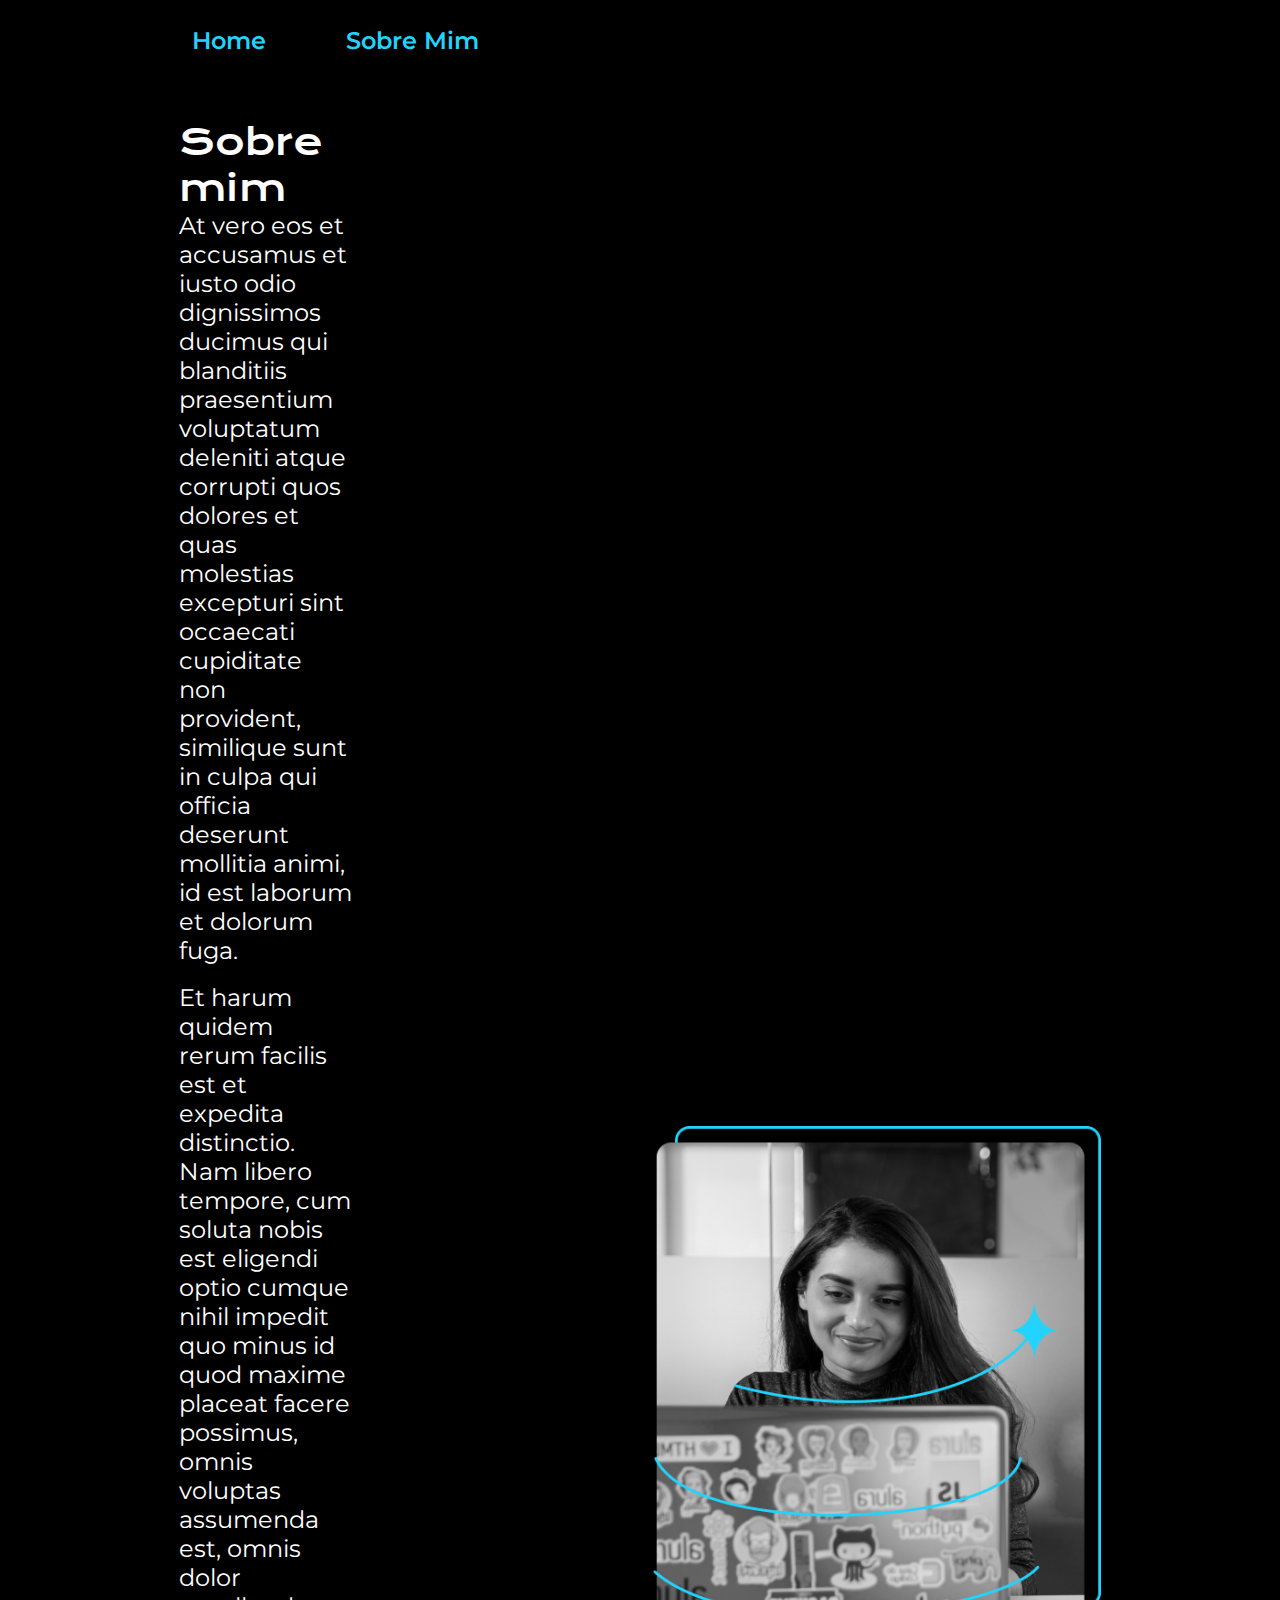
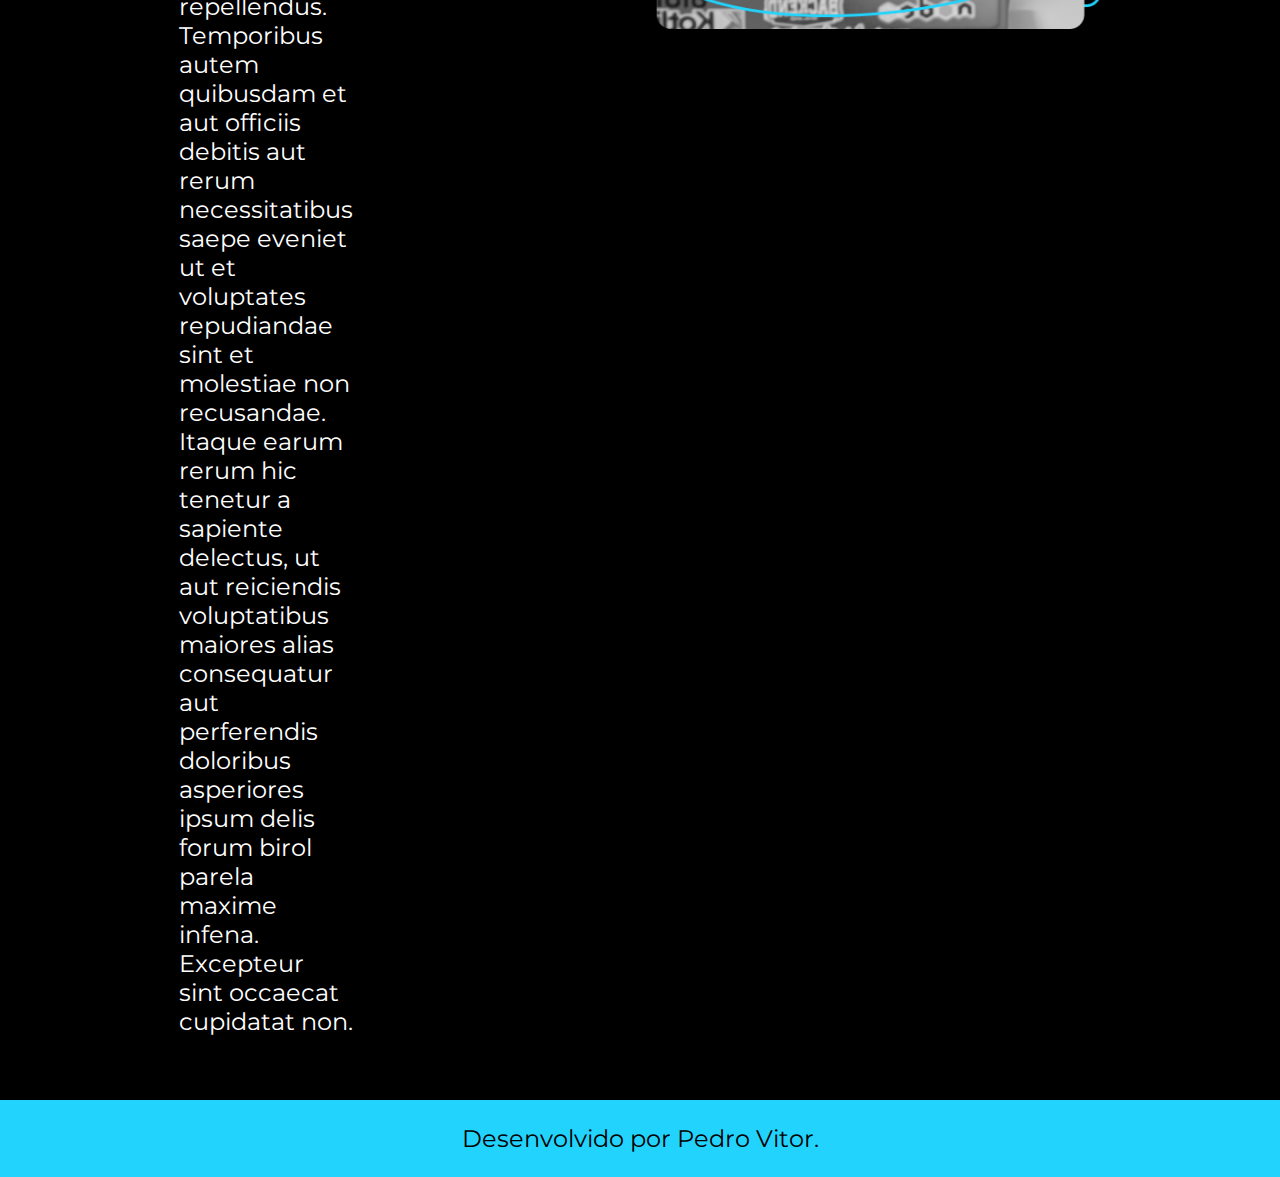
<file: about.html>
<!DOCTYPE html>
<html lang="pt-BR">
<head>
    <meta charset="UTF-8">
    <meta name="viewport" content="width=device-width, initial-scale=1.0">
    <title>Sobre Mim</title>
    <link rel="stylesheet" href="styles/about.css">
</head>
<body>
    <header class="cabecalho">
        <nav class="cabecalho__menu">
            <a class="cabecalho__menu__link" href="index.html">Home</a>
            <a class="cabecalho__menu__link" href="about.html">Sobre Mim</a>
        </nav>
    </header>
    <main class="apresentacao">
        <section class="apresentacao__descricao">
            <h1 class="apresentacao__descricao__titulo">Sobre mim</h1>
            <p class="apresentacao__descricao__texto">At vero eos et accusamus et iusto odio dignissimos ducimus qui blanditiis praesentium voluptatum deleniti
                atque corrupti quos dolores et quas molestias excepturi sint occaecati cupiditate non provident,
                similique sunt in culpa qui officia deserunt mollitia animi, id est laborum et dolorum fuga.
            </p>
            <br>
            <p class="apresentacao__descricao__texto">
                Et harum quidem rerum facilis est et expedita distinctio. Nam libero tempore, cum soluta nobis est
                eligendi optio cumque nihil impedit quo minus id quod maxime placeat facere possimus, omnis voluptas
                assumenda est, omnis dolor repellendus. Temporibus autem quibusdam et aut officiis debitis aut rerum
                necessitatibus saepe eveniet ut et voluptates repudiandae sint et molestiae non recusandae. Itaque earum
                rerum hic tenetur a sapiente delectus, ut aut reiciendis voluptatibus maiores alias consequatur aut
                perferendis doloribus asperiores ipsum delis forum birol parela maxime infena. Excepteur sint occaecat
                cupidatat non.</p>
        </section>
        <img class="apresentacao__perfil" src="assets/perfil.png" alt="">
    </main>
    <footer class="rodape">
        <p class="rodape__texto">Desenvolvido por Pedro Vitor.</p>
    </footer>
</body>
</html>
</file>
<file: styles/about.css>
@import url('https://fonts.googleapis.com/css2?family=Krona+One&display=swap');
@import url('https://fonts.googleapis.com/css2?family=Krona+One&family=Montserrat:ital,wght@0,100..900;1,100..900&display=swap');

:root{
    --cor--primaria: black;
    --cor--segundaria: white;
    --cor--terciaria: #22D4FD;
    --cor--hover: #272727;

    --fonte--primaria: "Montserrat", sans-serif;
    --fonte--segundaria: "Krona One", sans-serif;
}

*{
    margin: 0;
    padding: 0;
}

body{
    box-sizing: border-box;
    background-color: var(--cor--primaria);
    color: var(--cor--segundaria);
}

/* ->>> HEADER: */

.cabecalho{
    padding: 2% 0% 0% 15%;
}

.cabecalho__menu{
    display: flex;
    column-gap: 80px;
}

.cabecalho__menu__link{
    color: var(--cor--terciaria);
    font-family: var(--fonte--primaria);
    font-optical-sizing: auto;
    font-weight: 600;
    font-style: normal;
    font-size: 1.5rem;
    text-decoration: none;
}

/* ->>> MAIN: */

.apresentacao{
    padding: 5% 15%;
    display: flex;
    align-items: center;
    justify-content: center;
    column-gap: 300px;
}

.apresentacao__perfil{
    width: 50%;
}

.apresentacao__descricao__titulo{
    font-size: 2.25rem;
    font-family: var(--fonte--segundaria);
    font-weight: 400;
    font-style: normal;
}


.apresentacao__descricao__texto{
    font-size: 1.5rem;
    font-family: var(--fonte--primaria);
    font-optical-sizing: auto;
    font-weight: 400;
    font-style: normal;
}


/* ->>> FOOTER: */

.rodape{
    padding: 24px;
    background-color: var(--cor--terciaria);
}

.rodape__texto{
    text-align: center;
    color: var(--cor--primaria);
    font-family: var(--fonte--primaria);
    font-optical-sizing: auto;
    font-weight: 400;
    font-style: normal;
    font-size: 1.5rem;
}

/* ->>> RESPONSIVIDADE: */

@media (max-width: 1264px) {
    .cabecalho{
        padding: 10%;  
    }
    .cabecalho__menu{
        justify-content: center;
    }
    .apresentacao{
        flex-direction: column-reverse;
        padding: 5%;
    }
    .apresentacao__descricao{
        width: auto;
    }

    .apresentacao__perfil{
        padding: 0% 0% 5% 0%;
    }
}
</file>
